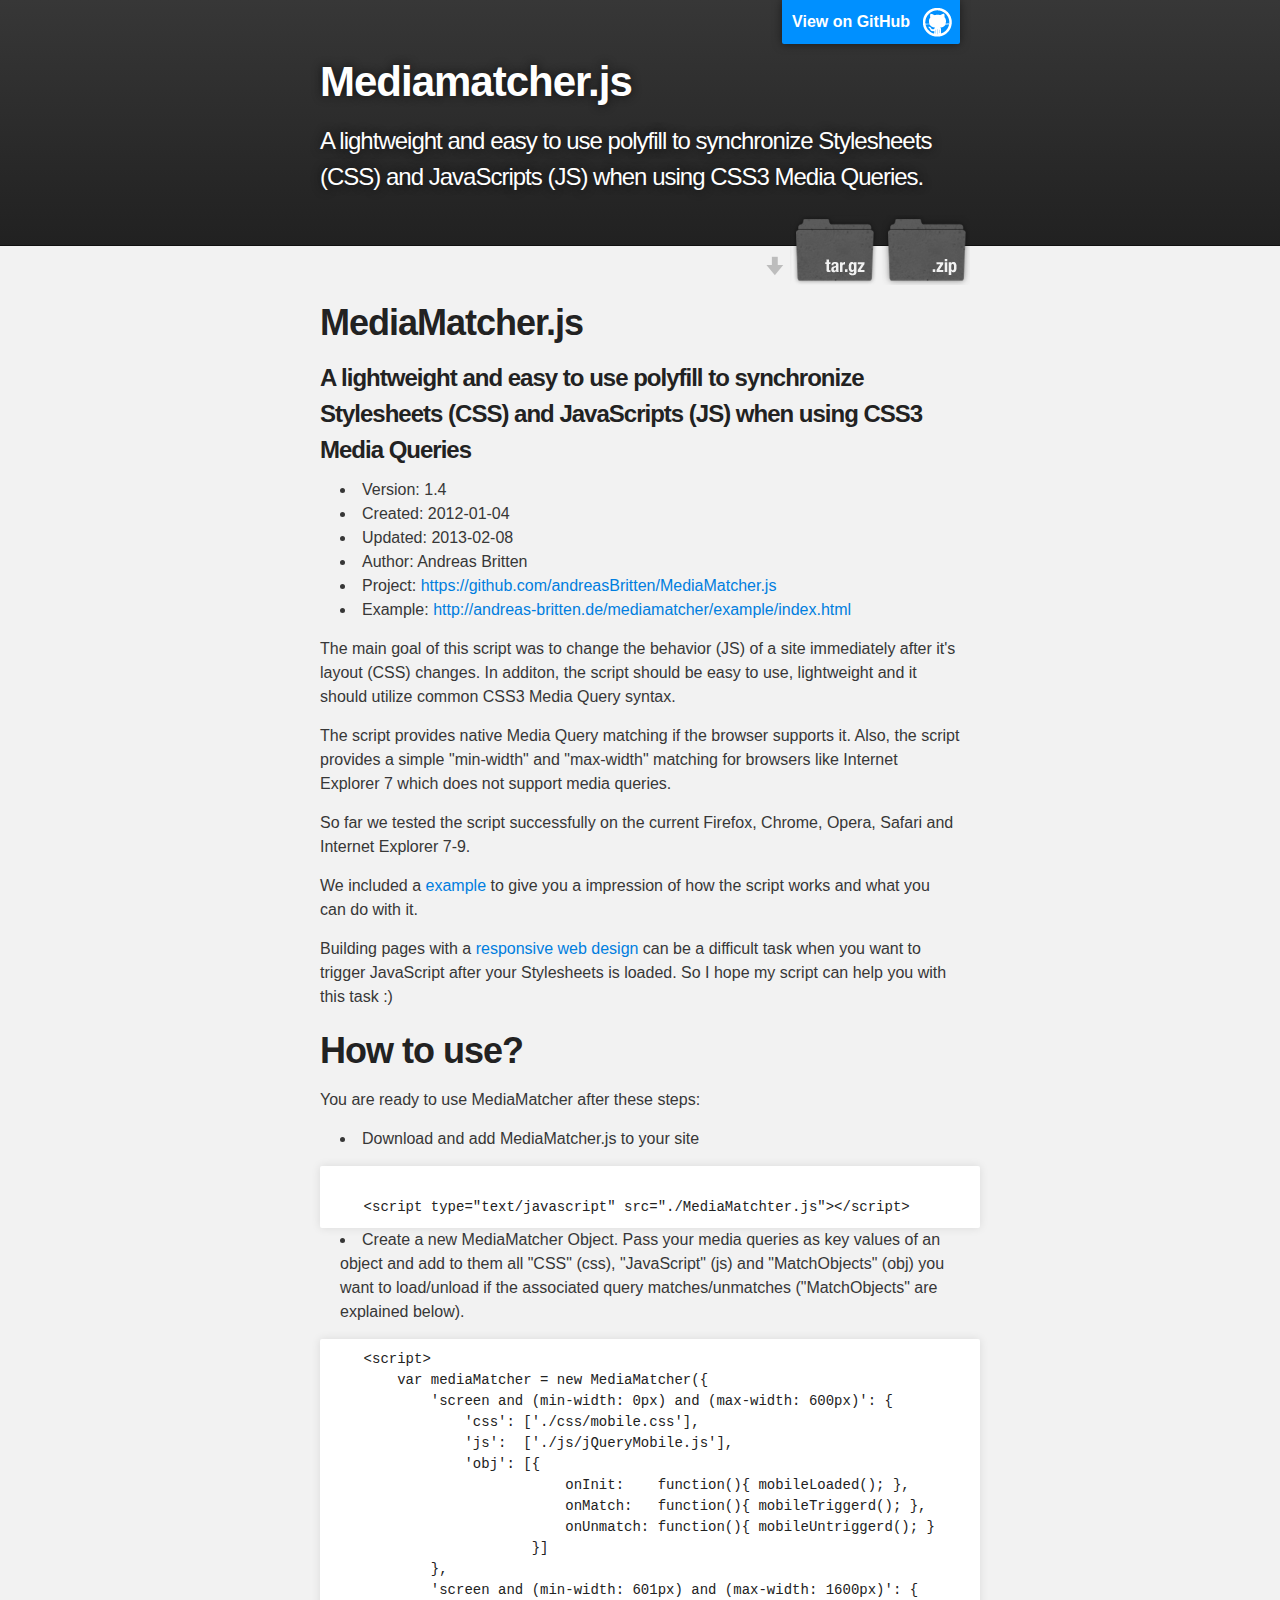
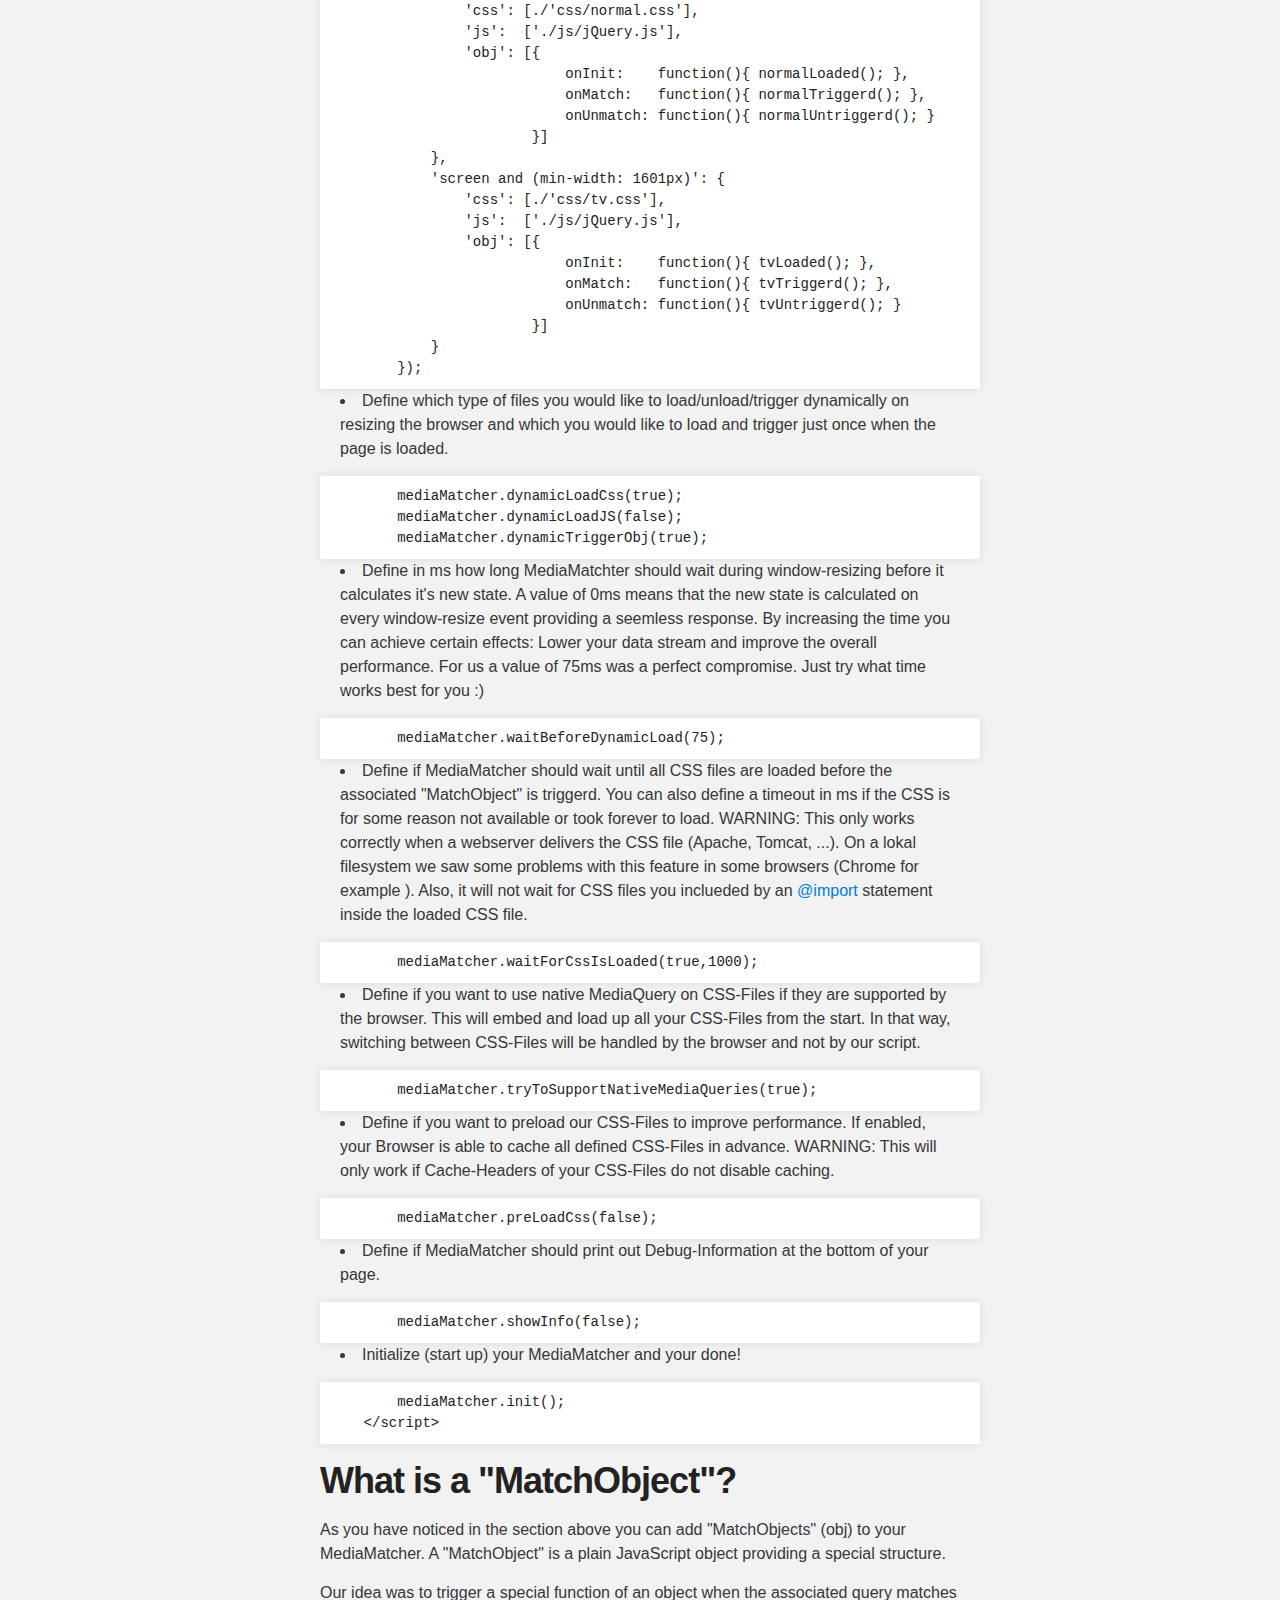
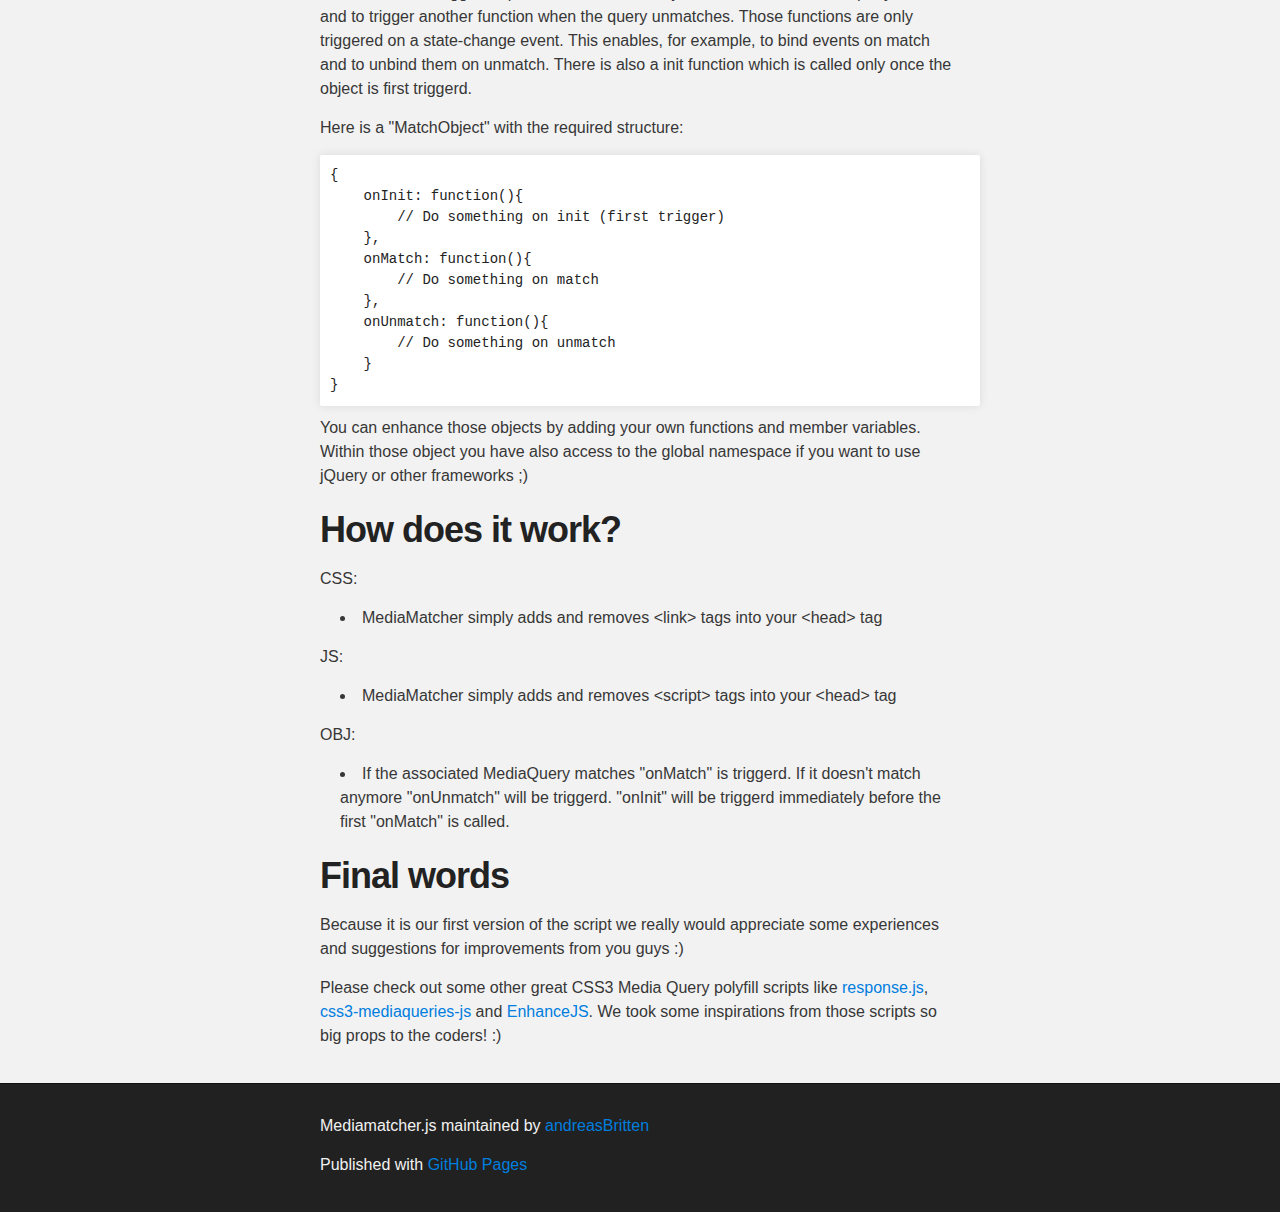
<file: index.html>
<!DOCTYPE html>
<html>

  <head>
    <meta charset='utf-8' />
    <meta http-equiv="X-UA-Compatible" content="chrome=1" />
    <meta name="description" content="Mediamatcher.js : A lightweight and easy to use polyfill to synchronize Stylesheets (CSS) and JavaScripts (JS) when using CSS3 Media Queries." />

    <link rel="stylesheet" type="text/css" media="screen" href="stylesheets/stylesheet.css">

    <title>Mediamatcher.js</title>
  </head>

  <body>

    <!-- HEADER -->
    <div id="header_wrap" class="outer">
        <header class="inner">
          <a id="forkme_banner" href="https://github.com/andreasBritten/MediaMatcher.js">View on GitHub</a>

          <h1 id="project_title">Mediamatcher.js</h1>
          <h2 id="project_tagline">A lightweight and easy to use polyfill to synchronize Stylesheets (CSS) and JavaScripts (JS) when using CSS3 Media Queries.</h2>

            <section id="downloads">
              <a class="zip_download_link" href="https://github.com/andreasBritten/MediaMatcher.js/zipball/master">Download this project as a .zip file</a>
              <a class="tar_download_link" href="https://github.com/andreasBritten/MediaMatcher.js/tarball/master">Download this project as a tar.gz file</a>
            </section>
        </header>
    </div>

    <!-- MAIN CONTENT -->
    <div id="main_content_wrap" class="outer">
      <section id="main_content" class="inner">
        <h1>MediaMatcher.js</h1>

<h3>A lightweight and easy to use polyfill to synchronize Stylesheets (CSS) and JavaScripts (JS) when using CSS3 Media Queries</h3>

<ul>
<li>Version: 1.4</li>
<li>Created: 2012-01-04 </li>
<li>Updated: 2013-02-08 </li>
<li>Author: Andreas Britten</li>
<li>Project: <a href="https://github.com/andreasBritten/MediaMatcher.js">https://github.com/andreasBritten/MediaMatcher.js</a>
</li>
<li>Example: <a href="http://andreas-britten.de/mediamatcher/example/index.html">http://andreas-britten.de/mediamatcher/example/index.html</a>
</li>
</ul><p>The main goal of this script was to change the behavior (JS) of a site immediately after it's layout (CSS) changes. In additon, the script should be easy to use, lightweight and it should utilize common CSS3 Media Query syntax.</p>

<p>The script provides native Media Query matching if the browser supports it. Also, the script provides a simple "min-width" and "max-width" matching for browsers like Internet Explorer 7 which does not support media queries.</p>

<p>So far we tested the script successfully on the current Firefox, Chrome, Opera, Safari and Internet Explorer 7-9. </p>

<p>We included a <a href="http://andreas-britten.de/mediamatcher/example/index.html">example</a> to give you a impression of how the script works and what you can do with it.</p>

<p>Building pages with a <a href="http://www.webdesignshock.com/responsive-web-design/">responsive web design</a> can be a difficult task when you want to trigger JavaScript after your Stylesheets is loaded. So I hope my script can help you with this task :)</p>

<h1>How to use?</h1>

<p>You are ready to use MediaMatcher after these steps: </p>

<ul>
<li>Download and add MediaMatcher.js to your site</li>
</ul><pre>   
    &lt;script type="text/javascript" src="./MediaMatchter.js"&gt;&lt;/script&gt;   
</pre>

<ul>
<li>Create a new MediaMatcher Object. Pass your media queries as key values of an object and add to them all "CSS" (css), "JavaScript" (js) and "MatchObjects" (obj) you want to load/unload if the associated query matches/unmatches ("MatchObjects" are explained below).</li>
</ul><pre>
    &lt;script&gt;
        var mediaMatcher = new MediaMatcher({           
            'screen and (min-width: 0px) and (max-width: 600px)': {
                'css': ['./css/mobile.css'],
                'js':  ['./js/jQueryMobile.js'],                
                'obj': [{
                            onInit:    function(){ mobileLoaded(); },
                            onMatch:   function(){ mobileTriggerd(); },
                            onUnmatch: function(){ mobileUntriggerd(); }
                        }]              
            },              
            'screen and (min-width: 601px) and (max-width: 1600px)': {
                'css': [./'css/normal.css'],
                'js':  ['./js/jQuery.js'],              
                'obj': [{
                            onInit:    function(){ normalLoaded(); },
                            onMatch:   function(){ normalTriggerd(); },
                            onUnmatch: function(){ normalUntriggerd(); }
                        }]              
            },              
            'screen and (min-width: 1601px)': {
                'css': [./'css/tv.css'],
                'js':  ['./js/jQuery.js'],              
                'obj': [{
                            onInit:    function(){ tvLoaded(); },
                            onMatch:   function(){ tvTriggerd(); },
                            onUnmatch: function(){ tvUntriggerd(); }
                        }]              
            }
        });
</pre>

<ul>
<li>Define which type of files you would like to load/unload/trigger dynamically on resizing the browser and which you would like to load and trigger just once when the page is loaded.</li>
</ul><pre>
        mediaMatcher.dynamicLoadCss(true);
        mediaMatcher.dynamicLoadJS(false);
        mediaMatcher.dynamicTriggerObj(true);   
</pre>

<ul>
<li>Define in ms how long MediaMatchter should wait during window-resizing before it calculates it's new state. A value of 0ms means that the new state is calculated on every window-resize event providing a seemless response. By increasing the time you can achieve certain effects: Lower your data stream and improve the overall performance. For us a value of 75ms was a perfect compromise. Just try what time works best for you :)</li>
</ul><pre>
        mediaMatcher.waitBeforeDynamicLoad(75); 
</pre>

<ul>
<li>Define if MediaMatcher should wait until all CSS files are loaded before the associated "MatchObject" is triggerd. You can also define a timeout in ms if the CSS is for some reason not available or took forever to load. WARNING: This only works correctly when a webserver delivers the CSS file (Apache, Tomcat, ...). On a lokal filesystem we saw some problems with this feature in some browsers (Chrome for example ). Also, it will not wait for CSS files you inclueded by an <a href="https://github.com/import" class="user-mention">@import</a> statement inside the loaded CSS file.</li>
</ul><pre>
        mediaMatcher.waitForCssIsLoaded(true,1000);
</pre>

<ul>
<li>Define if you want to use native MediaQuery on CSS-Files if they are supported by the browser. This will embed and load up all your CSS-Files from the start. In that way, switching between CSS-Files will be handled by the browser and not by our script.</li>
</ul><pre>
        mediaMatcher.tryToSupportNativeMediaQueries(true);
</pre>

<ul>
<li>Define if you want to preload our CSS-Files to improve performance. If enabled, your Browser is able to cache all defined CSS-Files in advance. WARNING: This will only work if Cache-Headers of your CSS-Files do not disable caching.</li>
</ul><pre>
        mediaMatcher.preLoadCss(false);
</pre>

<ul>
<li>Define if MediaMatcher should print out Debug-Information at the bottom of your page.</li>
</ul><pre>
        mediaMatcher.showInfo(false);
</pre>  

<ul>
<li>Initialize (start up) your MediaMatcher and your done!</li>
</ul><pre>
        mediaMatcher.init();
    &lt;/script&gt;
</pre>

<h1>What is a "MatchObject"?</h1>

<p>As you have noticed in the section above you can add "MatchObjects" (obj) to your MediaMatcher. A "MatchObject" is a plain JavaScript object providing a special structure. </p>

<p>Our idea was to trigger a special function of an object when the associated query matches and to trigger another function when the query unmatches. Those functions are only triggered on a state-change event. This enables, for example, to bind events on match and to unbind them on unmatch. There is also a init function which is called only once the object is first triggerd.</p>

<p>Here is a "MatchObject" with the required structure:</p>

<pre>
{
    onInit: function(){
        // Do something on init (first trigger)
    },
    onMatch: function(){
        // Do something on match
    },
    onUnmatch: function(){
        // Do something on unmatch
    }
}
</pre>

<p>You can enhance those objects by adding your own functions and member variables. Within those object you have also access to the global namespace if you want to use jQuery or other frameworks ;)</p>

<h1>How does it work?</h1>

<p>CSS: </p>

<ul>
<li>MediaMatcher simply adds and removes &lt;link&gt; tags into your &lt;head&gt; tag</li>
</ul><p>JS: </p>

<ul>
<li>MediaMatcher simply adds and removes &lt;script&gt; tags into your &lt;head&gt; tag</li>
</ul><p>OBJ: </p>

<ul>
<li>If the associated MediaQuery matches "onMatch" is triggerd. If it doesn't match anymore "onUnmatch" will be triggerd. "onInit" will be triggerd immediately before the first "onMatch" is called.</li>
</ul><h1>Final words</h1>

<p>Because it is our first version of the script we really would appreciate some experiences and suggestions for improvements from you guys :)</p>

<p>Please check out some other great CSS3 Media Query polyfill scripts like <a href="https://github.com/scottjehl/Respond">response.js</a>, <a href="http://code.google.com/p/css3-mediaqueries-js/">css3-mediaqueries-js</a> and <a href="http://filamentgroup.com/lab/introducing_enhancejs_smarter_safer_apply_progressive_enhancement/">EnhanceJS</a>. We took some inspirations from those scripts so big props to the coders! :)</p>
      </section>
    </div>

    <!-- FOOTER  -->
    <div id="footer_wrap" class="outer">
      <footer class="inner">
        <p class="copyright">Mediamatcher.js maintained by <a href="https://github.com/andreasBritten">andreasBritten</a></p>
        <p>Published with <a href="http://pages.github.com">GitHub Pages</a></p>
      </footer>
    </div>

    

  </body>
</html>
</file>
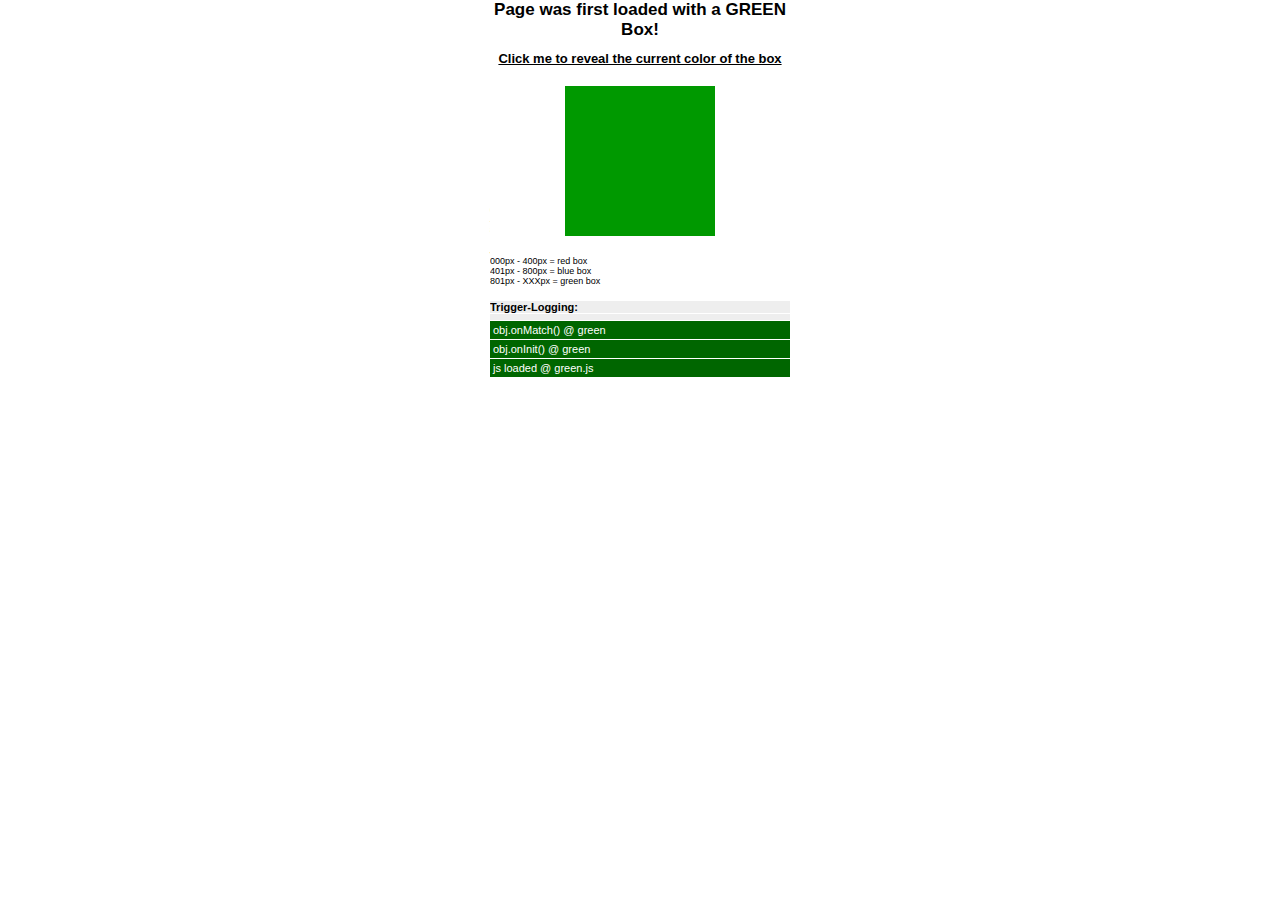
<file: example/index.html>
<html>
	<head>
		<title>MediaMatcher - Example</title>
		
		<meta http-equiv="X-UA-Compatible" content="IE=edge"/>
		<meta name="viewport" content="width=device-width, user-scalable=no, initial-scale=1.0, maximum-scale=1.0, minimum-scale=1.0"/>
		
		<!-- link all static loaded script and css files -->
		<link rel="stylesheet" type="text/css" href="css/default.css">
		<script type="text/javascript" src="http://code.jquery.com/jquery-1.7.1.min.js"></script>

		<!-- link the MediaMatchter.js -->
		<script type="text/javascript" src="../src/MediaMatcher.min.js"></script>
	</head>
<body>
<div id="wrapper">	
	<h1 id="headline"></h1>	
	<div class="info" id="info"></div>
	<div id="buttonDiv"><a id="button" href="#">Click me to reveal the current color of the box</a></div>
	<div id="infobox"></div>
	<div class="foo">000px - 400px = red box</div>
	<div class="foo">401px - 800px = blue box</div>
	<div class="foo">801px - XXXpx = green box</div>		
	<div id="logger">
		<h2>Trigger-Logging:</h2>
		<div id="log"><p></p></div>
	</div>
	
</div>
<script>
    // Create a new MediaMatcher Object.
    // Pass your media queries as key values of an object and add to them all "CSS" (css),
    // "JavaScript" (js) and "MatchObject" (obj) you want to load/unload or triggered
    // if the associated query matches/unmatches.
    // You can also select the device for each query like so ::device::
    // MatchObject's (obj) can be define by passing the URL to an JSON-Object or by adding the object itself.
    var mediaMatcher = new MediaMatcher({
        'screen and (min-width: 0px) and (max-width: 400px)': {
            'js':  ['./js/red.js'],
            'css': ['./css/red.css'],
            'obj': [{
					onInit: function(){
						$("#log p:nth-child(1)").after('<p class="red">obj.onInit() @ red</p>');
					},
					onMatch: function(){		
						$("#button").show().bind('click', function(){
							$("#info").html("The Box is now RED!");
							$(this).hide();
							return false;
						});
						$("#log p:nth-child(1)").after('<p class="red">obj.onMatch() @ red</p>');
					},
					onUnmatch: function(){	
						$("#button").unbind('click');
						$("#info").html("The color of the box has changed!");
						$("#log p:nth-child(1)").after('<p class="red">obj.onUnmatch() @ red</p>');
					}
				}]
        },
        'screen and (min-width: 401px) and (max-width: 800px)': {
            'js': 	['./js/blue.js'],
            'css': 	['./css/blue.css'],
            'obj': 	[{
					onInit: function(){
						$("#log p:nth-child(1)").after('<p class="blue">obj.onInit() @ blue</p>');
					},
					onMatch: function(){
						$("#button").show().bind('click', function(){
							$("#info").html("The Box is now BLUE!");
							$(this).hide();
							return false;
						});
						$("#log p:nth-child(1)").after('<p class="blue">obj.onMatch() @ blue</p>');
					},
					onUnmatch: function(){
						$("#button").unbind('click');
						$("#info").html("The color of the box has changed!");
						$("#log p:nth-child(1)").after('<p class="blue">obj.onUnmatch() @ blue</p>');
					}
				}]
		},
		'screen and (min-width: 801px)': {
            'js': 	['./js/green.js'],
            'css': 	['./css/green.css'],
            'obj': 	[{
					onInit: function(){
						$("#log p:nth-child(1)").after('<p class="green">obj.onInit() @ green</p>');
					},
					onMatch: function(){
						$("#button").show().bind('click', function(){
							$("#info").html("The Box is now GREEN!");
							$(this).hide();
							return false;
						});
						$("#log p:nth-child(1)").after('<p class="green">obj.onMatch() @ green</p>');
					},
					onUnmatch: function(){
						$("#button").unbind('click');
						$("#info").html("The color of the box has changed!");
						$("#log p:nth-child(1)").after('<p class="green"> obj.onUnmatch() @ green</p>');
					}
				}]
		}
    });

    // Define which type of files you would like to load/unload or trigger dynamically on resizing the browser
    // and which you would like to load and trigger just once when the page is loaded on the first time.
    mediaMatcher.dynamicLoadCss(true);
    mediaMatcher.dynamicLoadJS(false);
    mediaMatcher.dynamicTriggerObj(true);	

    // Define if the Javascript should only be loaded/triggered after the CSS was completely loaded.
	// Define a maxTime to wait (for example 500ms) for your CSS is loaded and integrated into the DOM.
	// WARNING: This only works correctly when a webserver delivers the CSS file (Apache, Tomcat, ...). 
	// On a lokal filesystem we saw some problems with this feature in some browsers (Chrome for example ).
    mediaMatcher.waitForCssIsLoaded(true,3000);

	// Define if you want to use native MediaQuery on CSS-Files if supported by the browser. 
	// This will embed and load up all your CSS-Files from the start.
	// In that way, switching between CSS-Files will be handled by the browser and not by our script.	
	mediaMatcher.tryToSupportNativeMediaQueries(true);
	
	// Define if you want to preload our CSS-Files to improve performance.	
	// If enabled, your Browser is able to cache all defined CSS-Files in advance.
	// WARNING: This will only improve the performance if Cache-Headers of your CSS-Files allows caching.	
	mediaMatcher.preLoadCss(false);

    // Define in ms how long MediaMatchter should wait during window-resizing before it calculates it's new state.
    // A value of 0ms means that the new state is calculated on every window-resize event providing a seemless response.
    // By increasing the time you can achieve certain effects, lower your data stream and improve the overall performance.
    // Just try what time works best for you.
    mediaMatcher.waitBeforeDynamicLoad(0);
	
	// Define if the Script should print out Debug-Information on the bottom of your page.
    mediaMatcher.showInfo(false);

    // initialize and start up your MediaMatcher
    mediaMatcher.init();
</script>
</body>
</html>
</file>
<file: stylesheets/stylesheet.css>
/*******************************************************************************
Slate Theme for GitHub Pages
by Jason Costello, @jsncostello
*******************************************************************************/

@import url(pygment_trac.css);

/*******************************************************************************
MeyerWeb Reset
*******************************************************************************/

html, body, div, span, applet, object, iframe,
h1, h2, h3, h4, h5, h6, p, blockquote, pre,
a, abbr, acronym, address, big, cite, code,
del, dfn, em, img, ins, kbd, q, s, samp,
small, strike, strong, sub, sup, tt, var,
b, u, i, center,
dl, dt, dd, ol, ul, li,
fieldset, form, label, legend,
table, caption, tbody, tfoot, thead, tr, th, td,
article, aside, canvas, details, embed,
figure, figcaption, footer, header, hgroup,
menu, nav, output, ruby, section, summary,
time, mark, audio, video {
  margin: 0;
  padding: 0;
  border: 0;
  font: inherit;
  vertical-align: baseline;
}

/* HTML5 display-role reset for older browsers */
article, aside, details, figcaption, figure,
footer, header, hgroup, menu, nav, section {
  display: block;
}

ol, ul {
  list-style: none;
}

blockquote, q {
}

table {
  border-collapse: collapse;
  border-spacing: 0;
}

a:focus {
  outline: none;
}

/*******************************************************************************
Theme Styles
*******************************************************************************/

body {
  box-sizing: border-box;
  color:#373737;
  background: #212121;
  font-size: 16px;
  font-family: 'Myriad Pro', Calibri, Helvetica, Arial, sans-serif;
  line-height: 1.5;
  -webkit-font-smoothing: antialiased;
}

h1, h2, h3, h4, h5, h6 {
  margin: 10px 0;
  font-weight: 700;
  color:#222222;
  font-family: 'Lucida Grande', 'Calibri', Helvetica, Arial, sans-serif;
  letter-spacing: -1px;
}

h1 {
  font-size: 36px;
  font-weight: 700;
}

h2 {
  padding-bottom: 10px;
  font-size: 32px;
  background: url('../images/bg_hr.png') repeat-x bottom;
}

h3 {
  font-size: 24px;
}

h4 {
  font-size: 21px;
}

h5 {
  font-size: 18px;
}

h6 {
  font-size: 16px;
}

p {
  margin: 10px 0 15px 0;
}

footer p {
  color: #f2f2f2;
}

a {
  text-decoration: none;
  color: #007edf;
  text-shadow: none;

  transition: color 0.5s ease;
  transition: text-shadow 0.5s ease;
  -webkit-transition: color 0.5s ease;
  -webkit-transition: text-shadow 0.5s ease;
  -moz-transition: color 0.5s ease;
  -moz-transition: text-shadow 0.5s ease;
  -o-transition: color 0.5s ease;
  -o-transition: text-shadow 0.5s ease;
  -ms-transition: color 0.5s ease;
  -ms-transition: text-shadow 0.5s ease;
}

#main_content a:hover {
  color: #0069ba;
  text-shadow: #0090ff 0px 0px 2px;
}

footer a:hover {
  color: #43adff;
  text-shadow: #0090ff 0px 0px 2px;
}

em {
  font-style: italic;
}

strong {
  font-weight: bold;
}

img {
  position: relative;
  margin: 0 auto;
  max-width: 739px;
  padding: 5px;
  margin: 10px 0 10px 0;
  border: 1px solid #ebebeb;

  box-shadow: 0 0 5px #ebebeb;
  -webkit-box-shadow: 0 0 5px #ebebeb;
  -moz-box-shadow: 0 0 5px #ebebeb;
  -o-box-shadow: 0 0 5px #ebebeb;
  -ms-box-shadow: 0 0 5px #ebebeb;
}

pre, code {
  width: 100%;
  color: #222;
  background-color: #fff;

  font-family: Monaco, "Bitstream Vera Sans Mono", "Lucida Console", Terminal, monospace;
  font-size: 14px;

  border-radius: 2px;
  -moz-border-radius: 2px;
  -webkit-border-radius: 2px;



}

pre {
  width: 100%;
  padding: 10px;
  box-shadow: 0 0 10px rgba(0,0,0,.1);
  overflow: auto;
}

code {
  padding: 3px;
  margin: 0 3px;
  box-shadow: 0 0 10px rgba(0,0,0,.1);
}

pre code {
  display: block;
  box-shadow: none;
}

blockquote {
  color: #666;
  margin-bottom: 20px;
  padding: 0 0 0 20px;
  border-left: 3px solid #bbb;
}

ul, ol, dl {
  margin-bottom: 15px
}

ul li {
  list-style: inside;
  padding-left: 20px;
}

ol li {
  list-style: decimal inside;
  padding-left: 20px;
}

dl dt {
  font-weight: bold;
}

dl dd {
  padding-left: 20px;
  font-style: italic;
}

dl p {
  padding-left: 20px;
  font-style: italic;
}

hr {
  height: 1px;
  margin-bottom: 5px;
  border: none;
  background: url('../images/bg_hr.png') repeat-x center;
}

table {
  border: 1px solid #373737;
  margin-bottom: 20px;
  text-align: left;
 }

th {
  font-family: 'Lucida Grande', 'Helvetica Neue', Helvetica, Arial, sans-serif;
  padding: 10px;
  background: #373737;
  color: #fff;
 }

td {
  padding: 10px;
  border: 1px solid #373737;
 }

form {
  background: #f2f2f2;
  padding: 20px;
}

img {
  width: 100%;
  max-width: 100%;
}

/*******************************************************************************
Full-Width Styles
*******************************************************************************/

.outer {
  width: 100%;
}

.inner {
  position: relative;
  max-width: 640px;
  padding: 20px 10px;
  margin: 0 auto;
}

#forkme_banner {
  display: block;
  position: absolute;
  top:0;
  right: 10px;
  z-index: 10;
  padding: 10px 50px 10px 10px;
  color: #fff;
  background: url('../images/blacktocat.png') #0090ff no-repeat 95% 50%;
  font-weight: 700;
  box-shadow: 0 0 10px rgba(0,0,0,.5);
  border-bottom-left-radius: 2px;
  border-bottom-right-radius: 2px;
}

#header_wrap {
  background: #212121;
  background: -moz-linear-gradient(top, #373737, #212121);
  background: -webkit-linear-gradient(top, #373737, #212121);
  background: -ms-linear-gradient(top, #373737, #212121);
  background: -o-linear-gradient(top, #373737, #212121);
  background: linear-gradient(top, #373737, #212121);
}

#header_wrap .inner {
  padding: 50px 10px 30px 10px;
}

#project_title {
  margin: 0;
  color: #fff;
  font-size: 42px;
  font-weight: 700;
  text-shadow: #111 0px 0px 10px;
}

#project_tagline {
  color: #fff;
  font-size: 24px;
  font-weight: 300;
  background: none;
  text-shadow: #111 0px 0px 10px;
}

#downloads {
  position: absolute;
  width: 210px;
  z-index: 10;
  bottom: -40px;
  right: 0;
  height: 70px;
  background: url('../images/icon_download.png') no-repeat 0% 90%;
}

.zip_download_link {
  display: block;
  float: right;
  width: 90px;
  height:70px;
  text-indent: -5000px;
  overflow: hidden;
  background: url(../images/sprite_download.png) no-repeat bottom left;
}

.tar_download_link {
  display: block;
  float: right;
  width: 90px;
  height:70px;
  text-indent: -5000px;
  overflow: hidden;
  background: url(../images/sprite_download.png) no-repeat bottom right;
  margin-left: 10px;
}

.zip_download_link:hover {
  background: url(../images/sprite_download.png) no-repeat top left;
}

.tar_download_link:hover {
  background: url(../images/sprite_download.png) no-repeat top right;
}

#main_content_wrap {
  background: #f2f2f2;
  border-top: 1px solid #111;
  border-bottom: 1px solid #111;
}

#main_content {
  padding-top: 40px;
}

#footer_wrap {
  background: #212121;
}



/*******************************************************************************
Small Device Styles
*******************************************************************************/

@media screen and (max-width: 480px) {
  body {
    font-size:14px;
  }

  #downloads {
    display: none;
  }

  .inner {
    min-width: 320px;
    max-width: 480px;
  }

  #project_title {
  font-size: 32px;
  }

  h1 {
    font-size: 28px;
  }

  h2 {
    font-size: 24px;
  }

  h3 {
    font-size: 21px;
  }

  h4 {
    font-size: 18px;
  }

  h5 {
    font-size: 14px;
  }

  h6 {
    font-size: 12px;
  }

  code, pre {
    min-width: 320px;
    max-width: 480px;
    font-size: 11px;
  }

}
</file>
<file: example/css/default.css>
html{
	-webkit-text-size-adjust: 100%;
}
html,body{	
	margin: 0;
	padding: 0;
	font-family: Verdana,Arial;
	font-size: 13px;
}
#button{
	background: #fff;
	color: #000;
	text-align: center;
	width:100%;
}
h1{
	font-size: 17px;
	text-align: center;
}
#wrapper{
	margin-left:auto;
	margin-right:auto;
	width: 300px;
}
#infobox{
    height: 150px;
    width: 150px;
	margin-left:auto;
	margin-right:auto;
	margin-bottom: 20px;
    margin-top: 20px;
}
#log{
	float: none;
}
#log p{
	padding: 3px;
	border-top: solid 1px #fff;
	float: none;
	color: #fff;
	font-size: 11px;
}
#log .blue{
	background-color: #0000aa;	
}
#log .green{
	background-color: #006600;	
}
#log .red{
	background-color: #aa0000;	
}
.foo{
	font-size: 9px;
}
#info{
	text-align: center;
	font-weight: bold;
	width:100%;
}
#buttonDiv{
	text-align: center;
	font-weight: bold;
	width:100%;
}
p{
	margin: 0;
	padding: 0;
}
.page{
	margin-top: 4px;
	padding: 0;	
}
h2{
	font-size: 11px;
	margin:0;
	padding:0;
}
#logger{
	background: #eee;
	margin-top: 15px;
}
</file>
